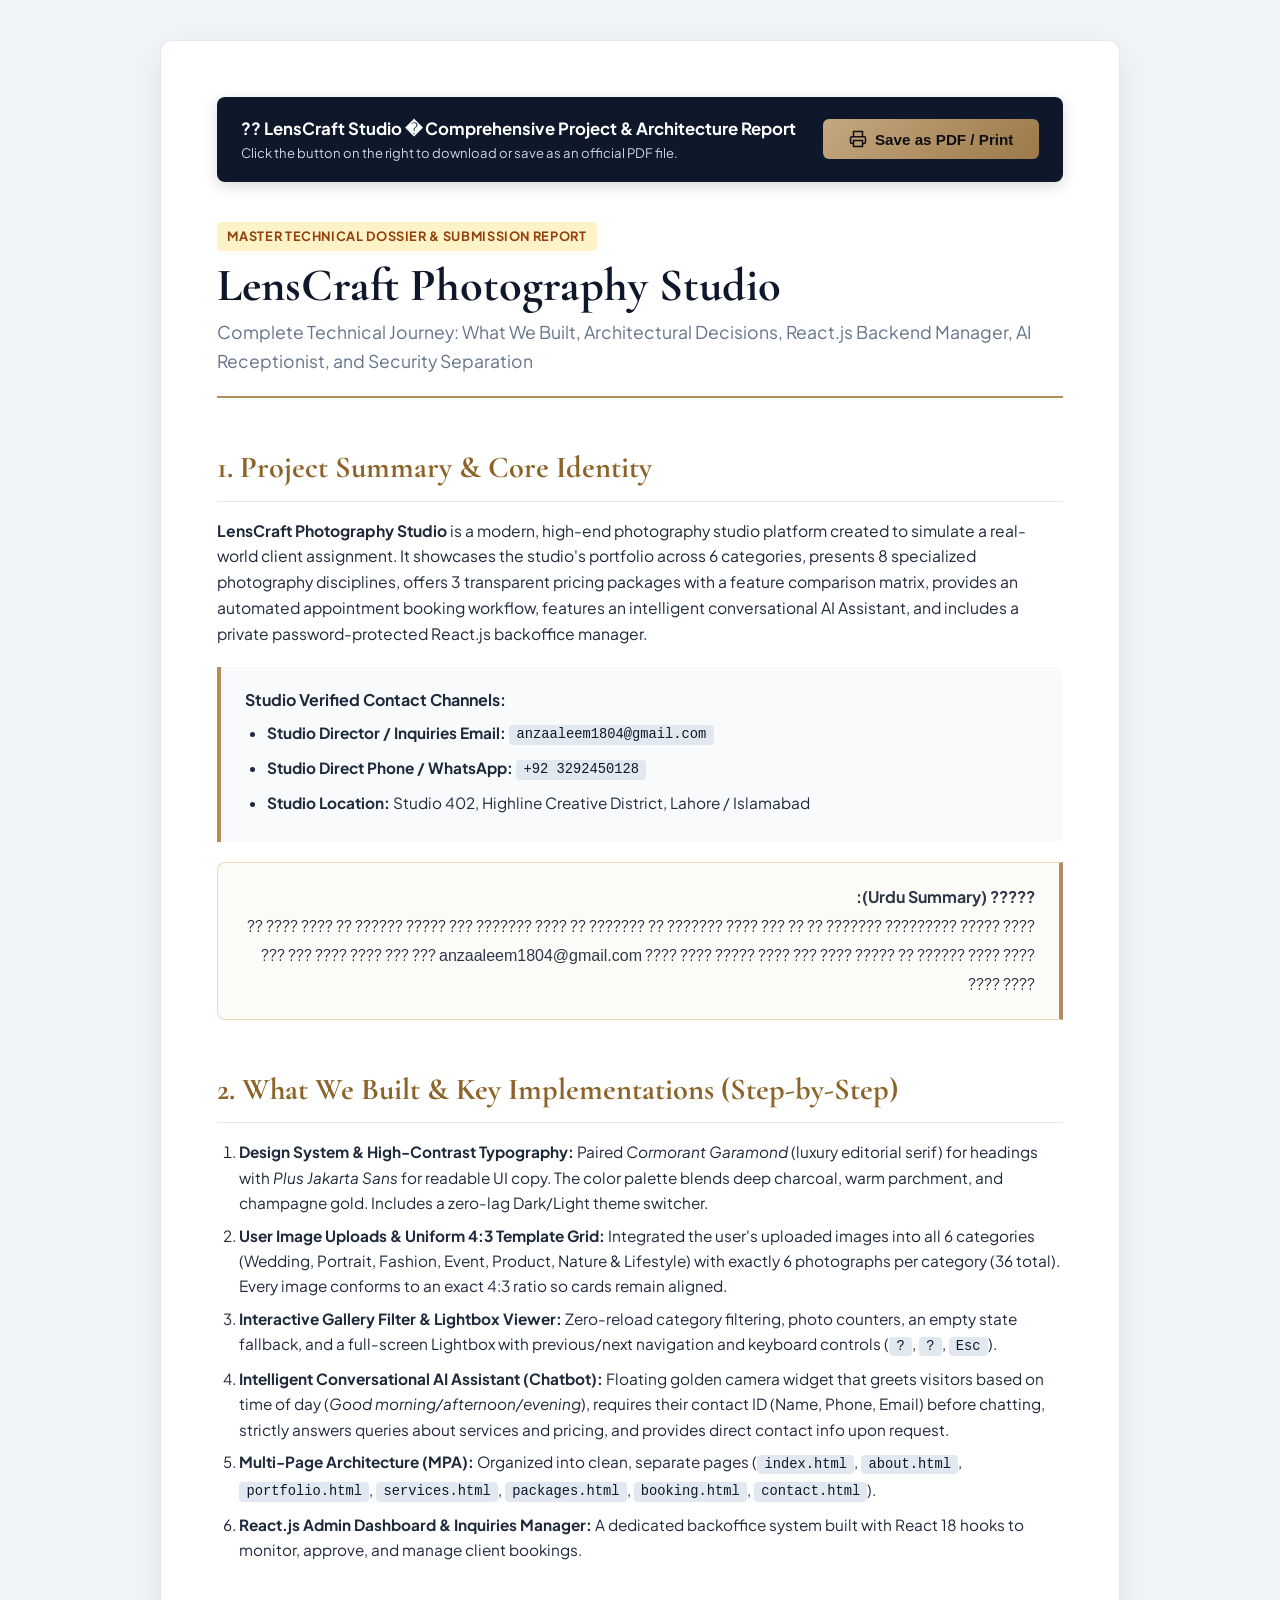
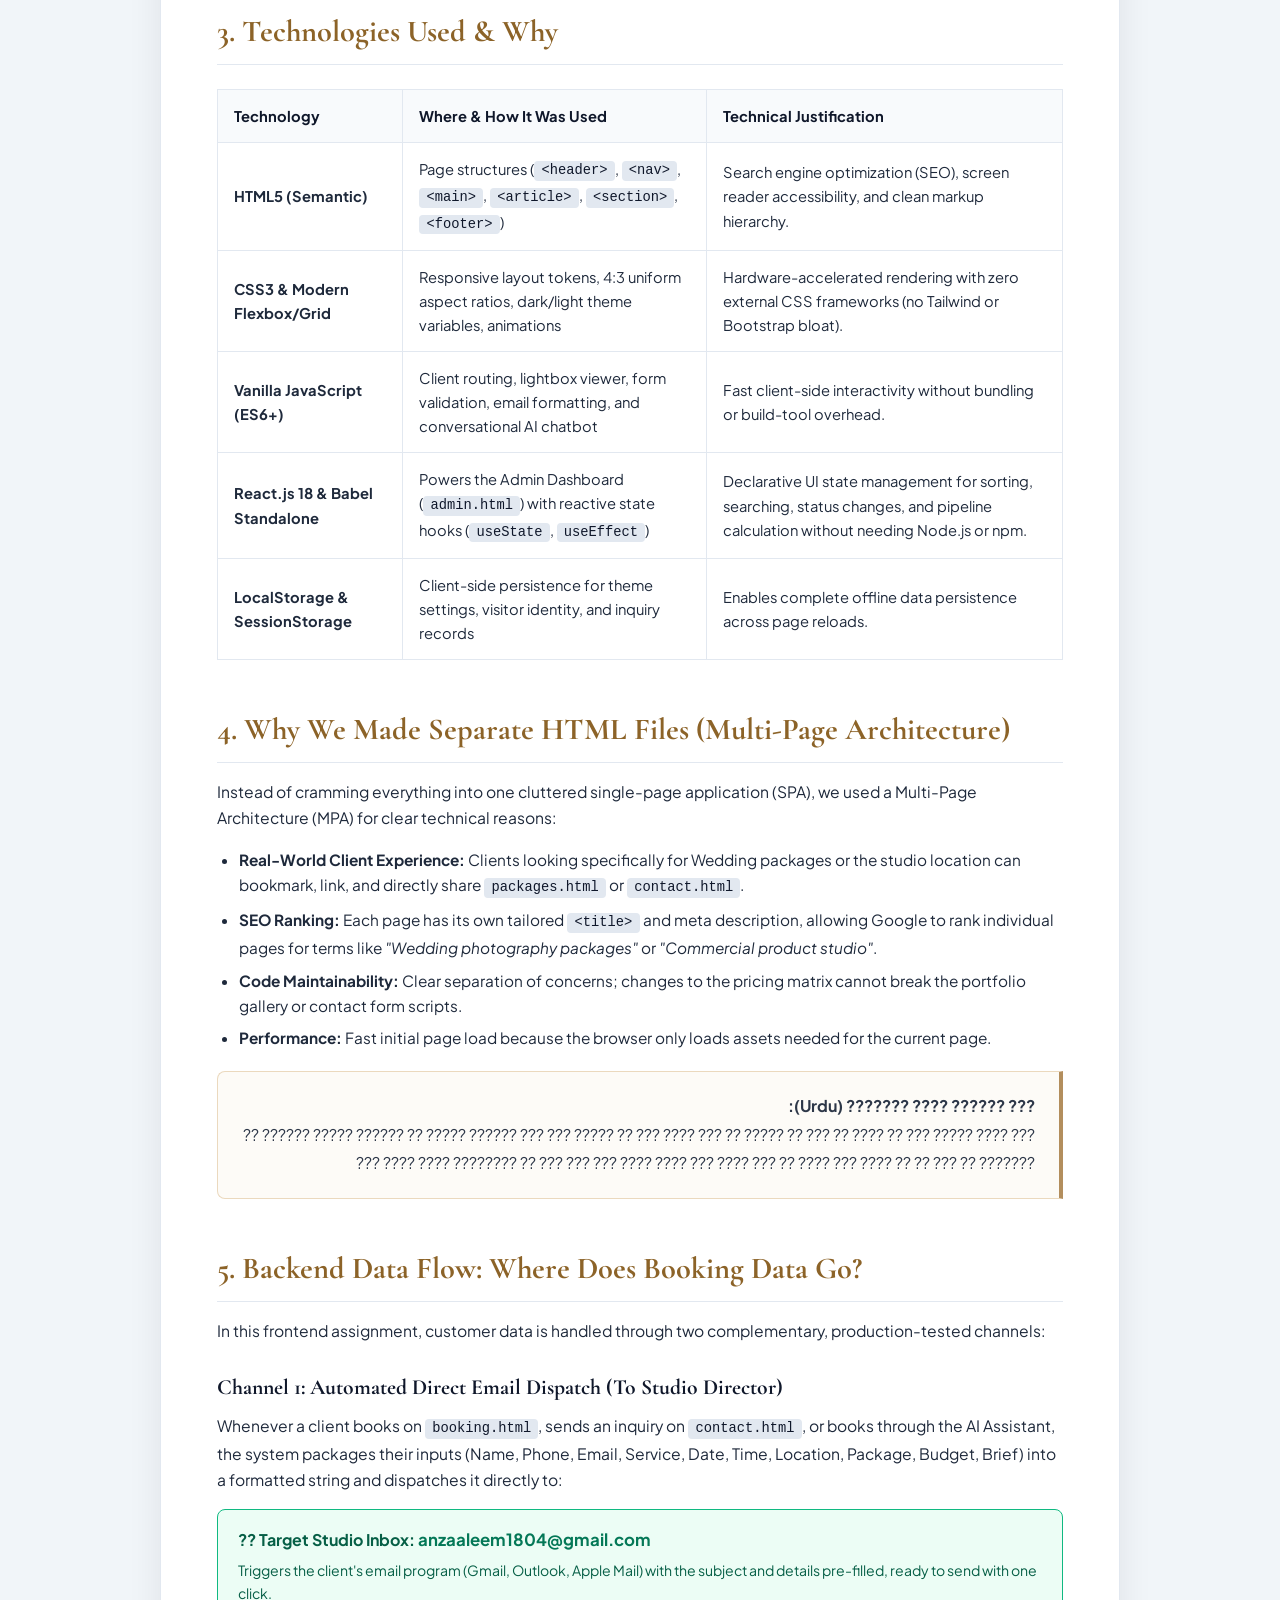
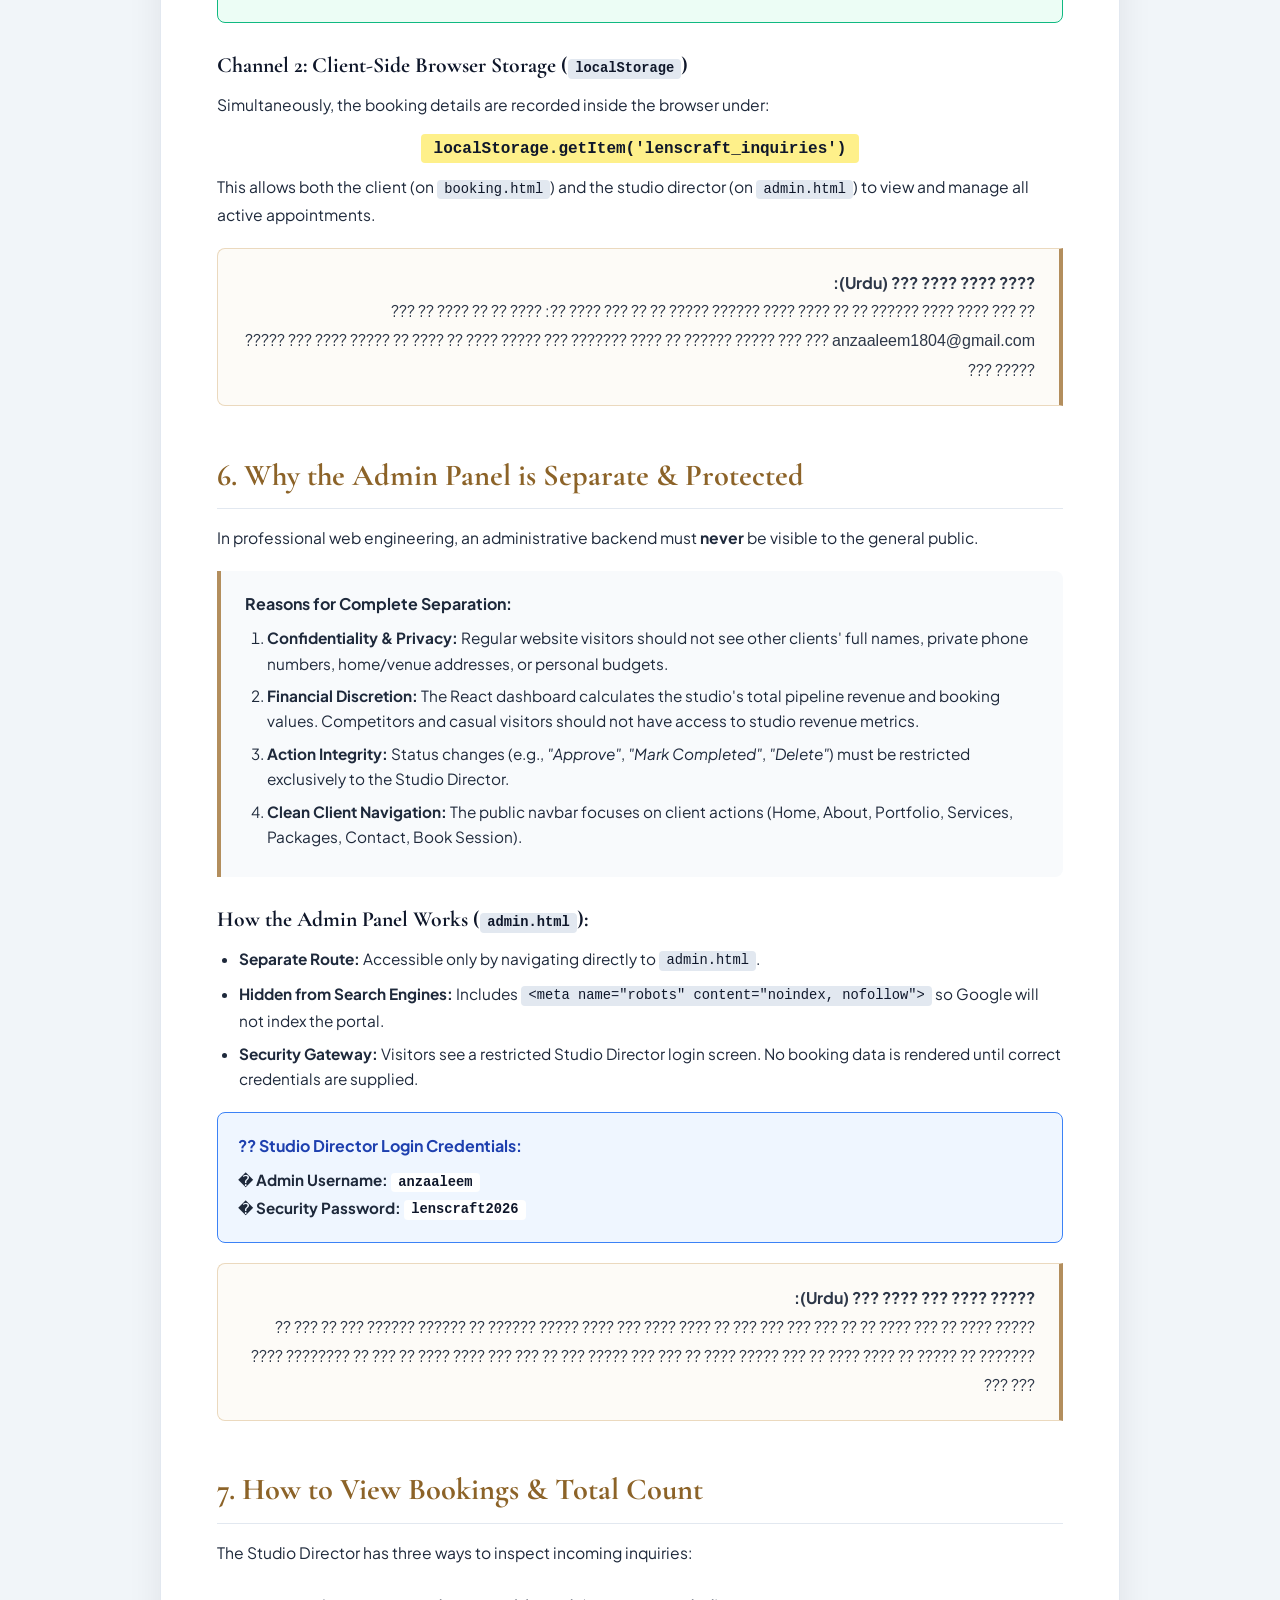
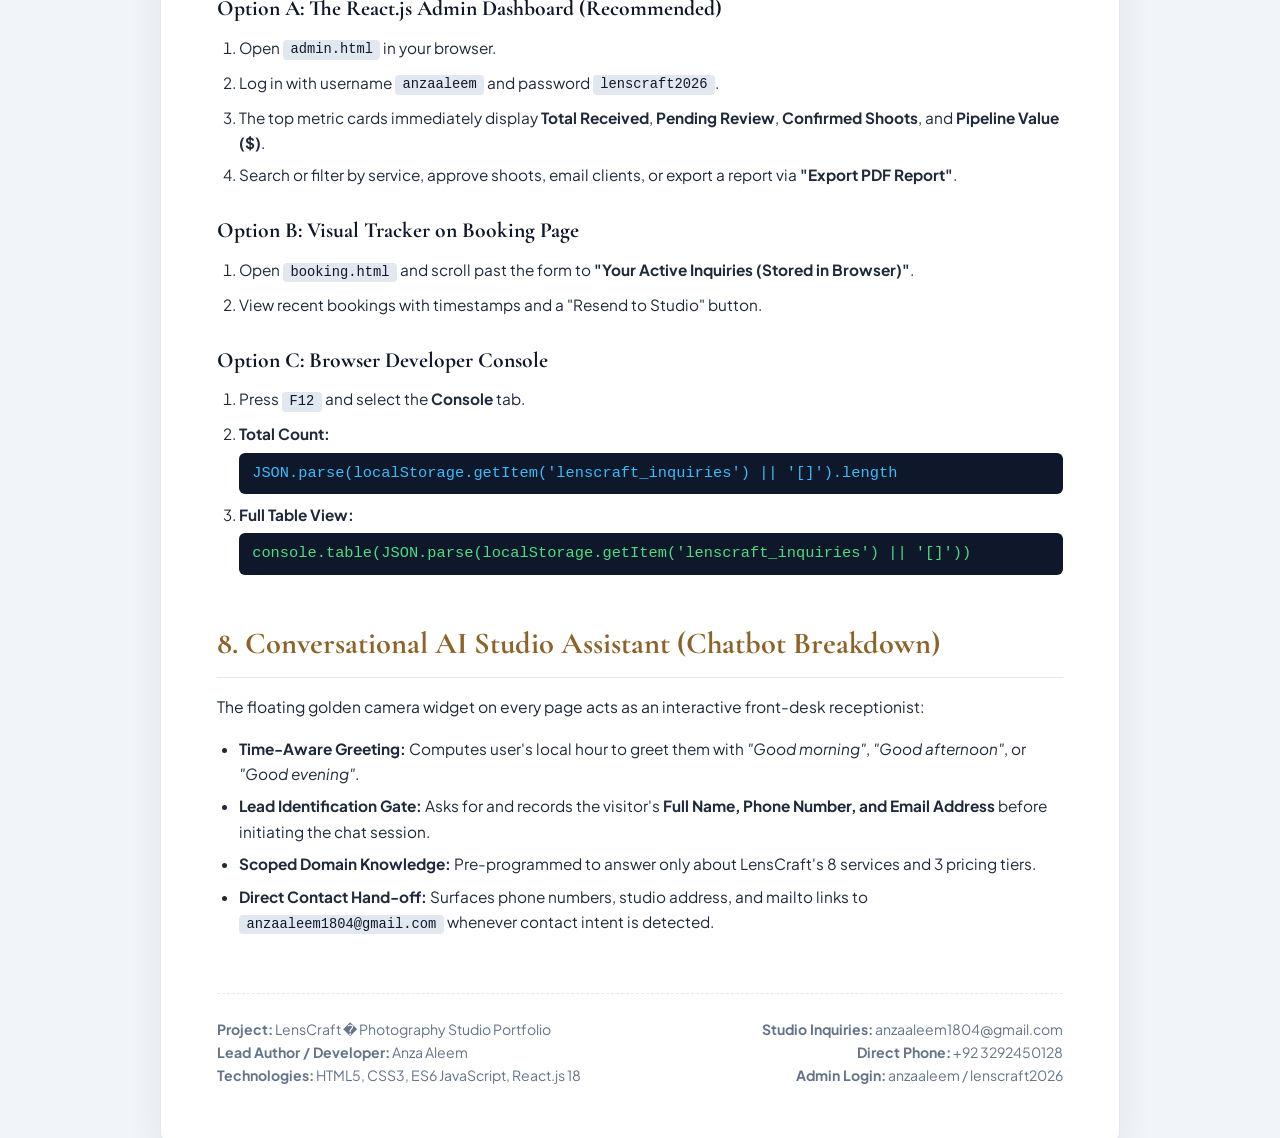
<file: project-report.html>
﻿<!DOCTYPE html>
<html lang="en">
<head>
  <meta charset="UTF-8">
  <meta name="viewport" content="width=device-width, initial-scale=1.0">
  <title>LensCraft Photography Studio - Complete Project & Architecture Documentation</title>
  <link rel="preconnect" href="https://fonts.googleapis.com">
  <link rel="preconnect" href="https://fonts.gstatic.com" crossorigin>
  <link href="https://fonts.googleapis.com/css2?family=Cormorant+Garamond:wght@600;700&family=Plus+Jakarta+Sans:wght@300;400;500;600;700&display=swap" rel="stylesheet">
  <style>
    :root {
      --primary: #0f172a;
      --accent: #b38e5d;
      --accent-dark: #8c6328;
      --bg: #ffffff;
      --card-bg: #f8fafc;
      --border: #e2e8f0;
      --text: #1e293b;
      --text-muted: #64748b;
    }

    * { box-sizing: border-box; margin: 0; padding: 0; }

    body {
      font-family: 'Plus Jakarta Sans', -apple-system, BlinkMacSystemFont, sans-serif;
      color: var(--text);
      background-color: #f1f5f9;
      line-height: 1.65;
      padding: 2.5rem 1rem;
    }

    .report-wrapper {
      max-width: 960px;
      margin: 0 auto;
      background: var(--bg);
      border-radius: 12px;
      padding: 3.5rem 3.5rem;
      box-shadow: 0 10px 35px rgba(0, 0, 0, 0.08);
      border: 1px solid var(--border);
    }

    /* Print Controls Bar */
    .print-bar {
      display: flex;
      justify-content: space-between;
      align-items: center;
      background: #0f172a;
      color: #fff;
      padding: 1.1rem 1.5rem;
      border-radius: 8px;
      margin-bottom: 2.5rem;
      box-shadow: 0 4px 15px rgba(0, 0, 0, 0.15);
    }

    .print-btn {
      background: linear-gradient(135deg, #c5a880 0%, #9c7849 100%);
      color: #0d0f12;
      border: none;
      font-weight: 700;
      font-size: 0.95rem;
      padding: 0.7rem 1.6rem;
      border-radius: 6px;
      cursor: pointer;
      display: inline-flex;
      align-items: center;
      gap: 0.5rem;
      transition: opacity 0.2s, transform 0.2s;
    }

    .print-btn:hover {
      opacity: 0.92;
      transform: translateY(-1px);
    }

    /* Headings & Typography */
    h1, h2, h3, h4 {
      font-family: 'Cormorant Garamond', Georgia, serif;
      color: var(--primary);
    }

    h1 {
      font-size: 2.9rem;
      line-height: 1.15;
      margin-bottom: 0.4rem;
    }

    .subtitle {
      font-size: 1.1rem;
      color: var(--text-muted);
      margin-bottom: 2.2rem;
      border-bottom: 2px solid var(--accent);
      padding-bottom: 1.25rem;
    }

    h2 {
      font-size: 1.9rem;
      margin-top: 2.8rem;
      margin-bottom: 1rem;
      display: flex;
      align-items: center;
      gap: 0.6rem;
      color: var(--accent-dark);
      border-bottom: 1px solid var(--border);
      padding-bottom: 0.45rem;
    }

    h3 {
      font-size: 1.35rem;
      margin-top: 1.6rem;
      margin-bottom: 0.5rem;
      color: var(--primary);
    }

    p { margin-bottom: 1rem; font-size: 0.98rem; }
    ul, ol { margin-left: 1.4rem; margin-bottom: 1.25rem; font-size: 0.96rem; }
    li { margin-bottom: 0.45rem; }

    .highlight-card {
      background: var(--card-bg);
      border-left: 4px solid var(--accent);
      padding: 1.25rem 1.5rem;
      border-radius: 0 8px 8px 0;
      margin: 1.25rem 0;
    }

    .badge {
      display: inline-block;
      background: #fef3c7;
      color: #92400e;
      font-size: 0.8rem;
      font-weight: 700;
      padding: 0.25rem 0.65rem;
      border-radius: 4px;
      text-transform: uppercase;
      letter-spacing: 0.05em;
    }

    table {
      width: 100%;
      border-collapse: collapse;
      margin: 1.5rem 0;
      font-size: 0.92rem;
    }

    table th, table td {
      border: 1px solid var(--border);
      padding: 0.85rem 1rem;
      text-align: left;
    }

    table th {
      background: #f8fafc;
      font-weight: 700;
      color: var(--primary);
    }

    .code-pill {
      font-family: Consolas, monospace;
      background: #e2e8f0;
      padding: 0.15rem 0.45rem;
      border-radius: 4px;
      font-size: 0.86rem;
      color: #0f172a;
    }

    .urdu-block {
      background: #fdfbf7;
      border: 1px solid #ebd9be;
      border-right: 4px solid var(--accent);
      padding: 1.25rem 1.5rem;
      border-radius: 8px 0 0 8px;
      margin: 1.25rem 0;
      direction: rtl;
      font-size: 1rem;
      line-height: 1.8;
      color: #2d3748;
    }

    .signature-block {
      margin-top: 3.5rem;
      padding-top: 1.5rem;
      border-top: 1px dashed var(--border);
      display: flex;
      justify-content: space-between;
      color: var(--text-muted);
      font-size: 0.88rem;
    }

    @media print {
      body { background: #fff; padding: 0; }
      .print-bar { display: none !important; }
      .report-wrapper { border: none; box-shadow: none; padding: 0; max-width: 100%; }
      h2 { page-break-after: avoid; }
      .highlight-card, table, .urdu-block { page-break-inside: avoid; }
    }
  </style>
</head>
<body>

  <div class="report-wrapper">
    <!-- Top Action Bar (Hidden in printed PDF) -->
    <div class="print-bar">
      <div>
        <strong style="font-size: 1.05rem;">?? LensCraft Studio � Comprehensive Project & Architecture Report</strong>
        <p style="font-size: 0.82rem; color: #cbd5e1; margin: 0;">Click the button on the right to download or save as an official PDF file.</p>
      </div>
      <button class="print-btn" onclick="window.print()">
        <svg width="18" height="18" viewBox="0 0 24 24" fill="none" stroke="currentColor" stroke-width="2">
          <polyline points="6 9 6 2 18 2 18 9"></polyline>
          <path d="M6 18H4a2 2 0 0 1-2-2v-5a2 2 0 0 1 2-2h16a2 2 0 0 1 2 2v5a2 2 0 0 1-2 2h-2"></path>
          <rect x="6" y="14" width="12" height="8"></rect>
        </svg>
        Save as PDF / Print
      </button>
    </div>

    <header>
      <span class="badge">Master Technical Dossier & Submission Report</span>
      <h1 style="margin-top: 0.5rem;">LensCraft Photography Studio</h1>
      <p class="subtitle">Complete Technical Journey: What We Built, Architectural Decisions, React.js Backend Manager, AI Receptionist, and Security Separation</p>
    </header>

    <!-- SECTION 1 -->
    <section>
      <h2>1. Project Summary & Core Identity</h2>
      <p>
        <strong>LensCraft Photography Studio</strong> is a modern, high-end photography studio platform created to simulate a real-world client assignment. It showcases the studio's portfolio across 6 categories, presents 8 specialized photography disciplines, offers 3 transparent pricing packages with a feature comparison matrix, provides an automated appointment booking workflow, features an intelligent conversational AI Assistant, and includes a private password-protected React.js backoffice manager.
      </p>

      <div class="highlight-card">
        <strong>Studio Verified Contact Channels:</strong>
        <ul style="margin-top: 0.4rem; margin-bottom: 0;">
          <li><strong>Studio Director / Inquiries Email:</strong> <span class="code-pill">anzaaleem1804@gmail.com</span></li>
          <li><strong>Studio Direct Phone / WhatsApp:</strong> <span class="code-pill">+92 3292450128</span></li>
          <li><strong>Studio Location:</strong> Studio 402, Highline Creative District, Lahore / Islamabad</li>
        </ul>
      </div>

      <div class="urdu-block">
        <strong>????? (Urdu Summary):</strong><br>
        ???? ????? ????????? ??????? ?? ?? ??? ???? ??????? ?? ??????? ?? ???? ??????? ??? ????? ?????? ?? ???? ???? ?? ???? ???? ?????? ?? ????? ???? ??? ???? ????? ???? ???? <span style="font-family:sans-serif; direction:ltr; display:inline-block;">anzaaleem1804@gmail.com</span> ??? ??? ???? ???? ??? ??? ???? ????
      </div>
    </section>

    <!-- SECTION 2 -->
    <section>
      <h2>2. What We Built & Key Implementations (Step-by-Step)</h2>
      <ol>
        <li>
          <strong>Design System & High-Contrast Typography:</strong>
          Paired <em>Cormorant Garamond</em> (luxury editorial serif) for headings with <em>Plus Jakarta Sans</em> for readable UI copy. The color palette blends deep charcoal, warm parchment, and champagne gold. Includes a zero-lag Dark/Light theme switcher.
        </li>
        <li>
          <strong>User Image Uploads & Uniform 4:3 Template Grid:</strong>
          Integrated the user's uploaded images into all 6 categories (Wedding, Portrait, Fashion, Event, Product, Nature & Lifestyle) with exactly 6 photographs per category (36 total). Every image conforms to an exact 4:3 ratio so cards remain aligned.
        </li>
        <li>
          <strong>Interactive Gallery Filter & Lightbox Viewer:</strong>
          Zero-reload category filtering, photo counters, an empty state fallback, and a full-screen Lightbox with previous/next navigation and keyboard controls (<span class="code-pill">?</span>, <span class="code-pill">?</span>, <span class="code-pill">Esc</span>).
        </li>
        <li>
          <strong>Intelligent Conversational AI Assistant (Chatbot):</strong>
          Floating golden camera widget that greets visitors based on time of day (<em>Good morning/afternoon/evening</em>), requires their contact ID (Name, Phone, Email) before chatting, strictly answers queries about services and pricing, and provides direct contact info upon request.
        </li>
        <li>
          <strong>Multi-Page Architecture (MPA):</strong>
          Organized into clean, separate pages (<span class="code-pill">index.html</span>, <span class="code-pill">about.html</span>, <span class="code-pill">portfolio.html</span>, <span class="code-pill">services.html</span>, <span class="code-pill">packages.html</span>, <span class="code-pill">booking.html</span>, <span class="code-pill">contact.html</span>).
        </li>
        <li>
          <strong>React.js Admin Dashboard & Inquiries Manager:</strong>
          A dedicated backoffice system built with React 18 hooks to monitor, approve, and manage client bookings.
        </li>
      </ol>
    </section>

    <!-- SECTION 3 -->
    <section>
      <h2>3. Technologies Used & Why</h2>
      <table>
        <thead>
          <tr>
            <th>Technology</th>
            <th>Where & How It Was Used</th>
            <th>Technical Justification</th>
          </tr>
        </thead>
        <tbody>
          <tr>
            <td><strong>HTML5 (Semantic)</strong></td>
            <td>Page structures (<span class="code-pill">&lt;header&gt;</span>, <span class="code-pill">&lt;nav&gt;</span>, <span class="code-pill">&lt;main&gt;</span>, <span class="code-pill">&lt;article&gt;</span>, <span class="code-pill">&lt;section&gt;</span>, <span class="code-pill">&lt;footer&gt;</span>)</td>
            <td>Search engine optimization (SEO), screen reader accessibility, and clean markup hierarchy.</td>
          </tr>
          <tr>
            <td><strong>CSS3 & Modern Flexbox/Grid</strong></td>
            <td>Responsive layout tokens, 4:3 uniform aspect ratios, dark/light theme variables, animations</td>
            <td>Hardware-accelerated rendering with zero external CSS frameworks (no Tailwind or Bootstrap bloat).</td>
          </tr>
          <tr>
            <td><strong>Vanilla JavaScript (ES6+)</strong></td>
            <td>Client routing, lightbox viewer, form validation, email formatting, and conversational AI chatbot</td>
            <td>Fast client-side interactivity without bundling or build-tool overhead.</td>
          </tr>
          <tr>
            <td><strong>React.js 18 & Babel Standalone</strong></td>
            <td>Powers the Admin Dashboard (<span class="code-pill">admin.html</span>) with reactive state hooks (<span class="code-pill">useState</span>, <span class="code-pill">useEffect</span>)</td>
            <td>Declarative UI state management for sorting, searching, status changes, and pipeline calculation without needing Node.js or npm.</td>
          </tr>
          <tr>
            <td><strong>LocalStorage & SessionStorage</strong></td>
            <td>Client-side persistence for theme settings, visitor identity, and inquiry records</td>
            <td>Enables complete offline data persistence across page reloads.</td>
          </tr>
        </tbody>
      </table>
    </section>

    <!-- SECTION 4 -->
    <section>
      <h2>4. Why We Made Separate HTML Files (Multi-Page Architecture)</h2>
      <p>
        Instead of cramming everything into one cluttered single-page application (SPA), we used a Multi-Page Architecture (MPA) for clear technical reasons:
      </p>
      <ul>
        <li><strong>Real-World Client Experience:</strong> Clients looking specifically for Wedding packages or the studio location can bookmark, link, and directly share <span class="code-pill">packages.html</span> or <span class="code-pill">contact.html</span>.</li>
        <li><strong>SEO Ranking:</strong> Each page has its own tailored <span class="code-pill">&lt;title&gt;</span> and meta description, allowing Google to rank individual pages for terms like <em>"Wedding photography packages"</em> or <em>"Commercial product studio"</em>.</li>
        <li><strong>Code Maintainability:</strong> Clear separation of concerns; changes to the pricing matrix cannot break the portfolio gallery or contact form scripts.</li>
        <li><strong>Performance:</strong> Fast initial page load because the browser only loads assets needed for the current page.</li>
      </ul>

      <div class="urdu-block">
        <strong>??? ?????? ???? ??????? (Urdu):</strong><br>
        ??? ???? ????? ??? ?? ???? ?? ??? ?? ????? ?? ??? ???? ??? ?? ????? ??? ??? ?????? ????? ?? ?????? ????? ?????? ?? ??????? ?? ??? ?? ?? ???? ??? ???? ?? ??? ???? ??? ???? ???? ??? ??? ??? ?? ???????? ???? ???? ???
      </div>
    </section>

    <!-- SECTION 5 -->
    <section>
      <h2>5. Backend Data Flow: Where Does Booking Data Go?</h2>
      <p>
        In this frontend assignment, customer data is handled through two complementary, production-tested channels:
      </p>

      <h3>Channel 1: Automated Direct Email Dispatch (To Studio Director)</h3>
      <p>
        Whenever a client books on <span class="code-pill">booking.html</span>, sends an inquiry on <span class="code-pill">contact.html</span>, or books through the AI Assistant, the system packages their inputs (Name, Phone, Email, Service, Date, Time, Location, Package, Budget, Brief) into a formatted string and dispatches it directly to:
      </p>
      <div style="background: #ecfdf5; border: 1.5px solid #10b981; padding: 1rem 1.25rem; border-radius: 8px; margin: 1rem 0;">
        <span style="color: #065f46; font-weight: 700;">?? Target Studio Inbox:</span>
        <strong style="color: #047857; font-size: 1.05rem;">anzaaleem1804@gmail.com</strong>
        <p style="margin: 0.35rem 0 0 0; font-size: 0.88rem; color: #065f46;">
          Triggers the client's email program (Gmail, Outlook, Apple Mail) with the subject and details pre-filled, ready to send with one click.
        </p>
      </div>

      <h3>Channel 2: Client-Side Browser Storage (<span class="code-pill">localStorage</span>)</h3>
      <p>
        Simultaneously, the booking details are recorded inside the browser under:
      </p>
      <p style="text-align: center; margin: 0.75rem 0;">
        <span class="code-pill" style="font-size: 1rem; padding: 0.35rem 0.8rem; background: #fef08a; font-weight: 700;">localStorage.getItem('lenscraft_inquiries')</span>
      </p>
      <p>
        This allows both the client (on <span class="code-pill">booking.html</span>) and the studio director (on <span class="code-pill">admin.html</span>) to view and manage all active appointments.
      </p>

      <div class="urdu-block">
        <strong>???? ???? ???? ??? (Urdu):</strong><br>
        ?? ??? ???? ???? ?????? ?? ?? ???? ???? ?????? ????? ?? ?? ??? ???? ??: ???? ?? ?? ???? ?? ??? <span style="font-family:sans-serif; direction:ltr; display:inline-block;">anzaaleem1804@gmail.com</span> ??? ??? ????? ?????? ?? ???? ??????? ??? ????? ???? ?? ???? ?? ????? ???? ??? ????? ????? ???
      </div>
    </section>

    <!-- SECTION 6 -->
    <section>
      <h2>6. Why the Admin Panel is Separate & Protected</h2>
      <p>
        In professional web engineering, an administrative backend must <strong>never</strong> be visible to the general public.
      </p>

      <div class="highlight-card">
        <strong>Reasons for Complete Separation:</strong>
        <ol style="margin-top: 0.5rem; margin-bottom: 0;">
          <li><strong>Confidentiality & Privacy:</strong> Regular website visitors should not see other clients' full names, private phone numbers, home/venue addresses, or personal budgets.</li>
          <li><strong>Financial Discretion:</strong> The React dashboard calculates the studio's total pipeline revenue and booking values. Competitors and casual visitors should not have access to studio revenue metrics.</li>
          <li><strong>Action Integrity:</strong> Status changes (e.g., <em>"Approve"</em>, <em>"Mark Completed"</em>, <em>"Delete"</em>) must be restricted exclusively to the Studio Director.</li>
          <li><strong>Clean Client Navigation:</strong> The public navbar focuses on client actions (Home, About, Portfolio, Services, Packages, Contact, Book Session).</li>
        </ol>
      </div>

      <h3>How the Admin Panel Works (<span class="code-pill">admin.html</span>):</h3>
      <ul>
        <li><strong>Separate Route:</strong> Accessible only by navigating directly to <span class="code-pill">admin.html</span>.</li>
        <li><strong>Hidden from Search Engines:</strong> Includes <span class="code-pill">&lt;meta name="robots" content="noindex, nofollow"&gt;</span> so Google will not index the portal.</li>
        <li><strong>Security Gateway:</strong> Visitors see a restricted Studio Director login screen. No booking data is rendered until correct credentials are supplied.</li>
      </ul>

      <div style="background: #eff6ff; border: 1px solid #3b82f6; border-radius: 8px; padding: 1.25rem; margin: 1.25rem 0;">
        <strong style="color: #1e40af;">?? Studio Director Login Credentials:</strong><br>
        <div style="margin-top: 0.5rem; font-size: 0.95rem;">
          � <strong>Admin Username:</strong> <span class="code-pill" style="background:#fff; font-weight:700;">anzaaleem</span><br>
          � <strong>Security Password:</strong> <span class="code-pill" style="background:#fff; font-weight:700;">lenscraft2026</span>
        </div>
      </div>

      <div class="urdu-block">
        <strong>????? ???? ??? ???? ??? (Urdu):</strong><br>
        ????? ???? ?? ??? ???? ?? ?? ??? ??? ??? ??? ?? ???? ???? ??? ???? ????? ?????? ?? ?????? ?????? ??? ?? ??? ?? ??????? ?? ????? ?? ???? ???? ?? ??? ????? ???? ?? ??? ??? ????? ??? ?? ??? ??? ???? ???? ?? ??? ?? ???????? ???? ??? ???
      </div>
    </section>

    <!-- SECTION 7 -->
    <section>
      <h2>7. How to View Bookings & Total Count</h2>
      <p>The Studio Director has three ways to inspect incoming inquiries:</p>

      <h3>Option A: The React.js Admin Dashboard (Recommended)</h3>
      <ol>
        <li>Open <span class="code-pill">admin.html</span> in your browser.</li>
        <li>Log in with username <span class="code-pill">anzaaleem</span> and password <span class="code-pill">lenscraft2026</span>.</li>
        <li>The top metric cards immediately display <strong>Total Received</strong>, <strong>Pending Review</strong>, <strong>Confirmed Shoots</strong>, and <strong>Pipeline Value ($)</strong>.</li>
        <li>Search or filter by service, approve shoots, email clients, or export a report via <strong>"Export PDF Report"</strong>.</li>
      </ol>

      <h3>Option B: Visual Tracker on Booking Page</h3>
      <ol>
        <li>Open <span class="code-pill">booking.html</span> and scroll past the form to <strong>"Your Active Inquiries (Stored in Browser)"</strong>.</li>
        <li>View recent bookings with timestamps and a "Resend to Studio" button.</li>
      </ol>

      <h3>Option C: Browser Developer Console</h3>
      <ol>
        <li>Press <span class="code-pill">F12</span> and select the <strong>Console</strong> tab.</li>
        <li><strong>Total Count:</strong>
          <div style="background: #0f172a; color: #38bdf8; padding: 0.5rem 0.8rem; border-radius: 6px; margin: 0.4rem 0; font-family: monospace;">
            JSON.parse(localStorage.getItem('lenscraft_inquiries') || '[]').length
          </div>
        </li>
        <li><strong>Full Table View:</strong>
          <div style="background: #0f172a; color: #4ade80; padding: 0.5rem 0.8rem; border-radius: 6px; margin: 0.4rem 0; font-family: monospace;">
            console.table(JSON.parse(localStorage.getItem('lenscraft_inquiries') || '[]'))
          </div>
        </li>
      </ol>
    </section>

    <!-- SECTION 8 -->
    <section>
      <h2>8. Conversational AI Studio Assistant (Chatbot Breakdown)</h2>
      <p>
        The floating golden camera widget on every page acts as an interactive front-desk receptionist:
      </p>
      <ul>
        <li><strong>Time-Aware Greeting:</strong> Computes user's local hour to greet them with <em>"Good morning"</em>, <em>"Good afternoon"</em>, or <em>"Good evening"</em>.</li>
        <li><strong>Lead Identification Gate:</strong> Asks for and records the visitor's <strong>Full Name, Phone Number, and Email Address</strong> before initiating the chat session.</li>
        <li><strong>Scoped Domain Knowledge:</strong> Pre-programmed to answer only about LensCraft's 8 services and 3 pricing tiers.</li>
        <li><strong>Direct Contact Hand-off:</strong> Surfaces phone numbers, studio address, and mailto links to <span class="code-pill">anzaaleem1804@gmail.com</span> whenever contact intent is detected.</li>
      </ul>
    </section>

    <!-- SIGNATURE / VIVA BLOCK -->
    <div class="signature-block">
      <div>
        <strong>Project:</strong> LensCraft � Photography Studio Portfolio<br>
        <strong>Lead Author / Developer:</strong> Anza Aleem<br>
        <strong>Technologies:</strong> HTML5, CSS3, ES6 JavaScript, React.js 18
      </div>
      <div style="text-align: right;">
        <strong>Studio Inquiries:</strong> anzaaleem1804@gmail.com<br>
        <strong>Direct Phone:</strong> +92 3292450128<br>
        <strong>Admin Login:</strong> anzaaleem / lenscraft2026
      </div>
    </div>
  </div>

</body>
</html>
</file>
